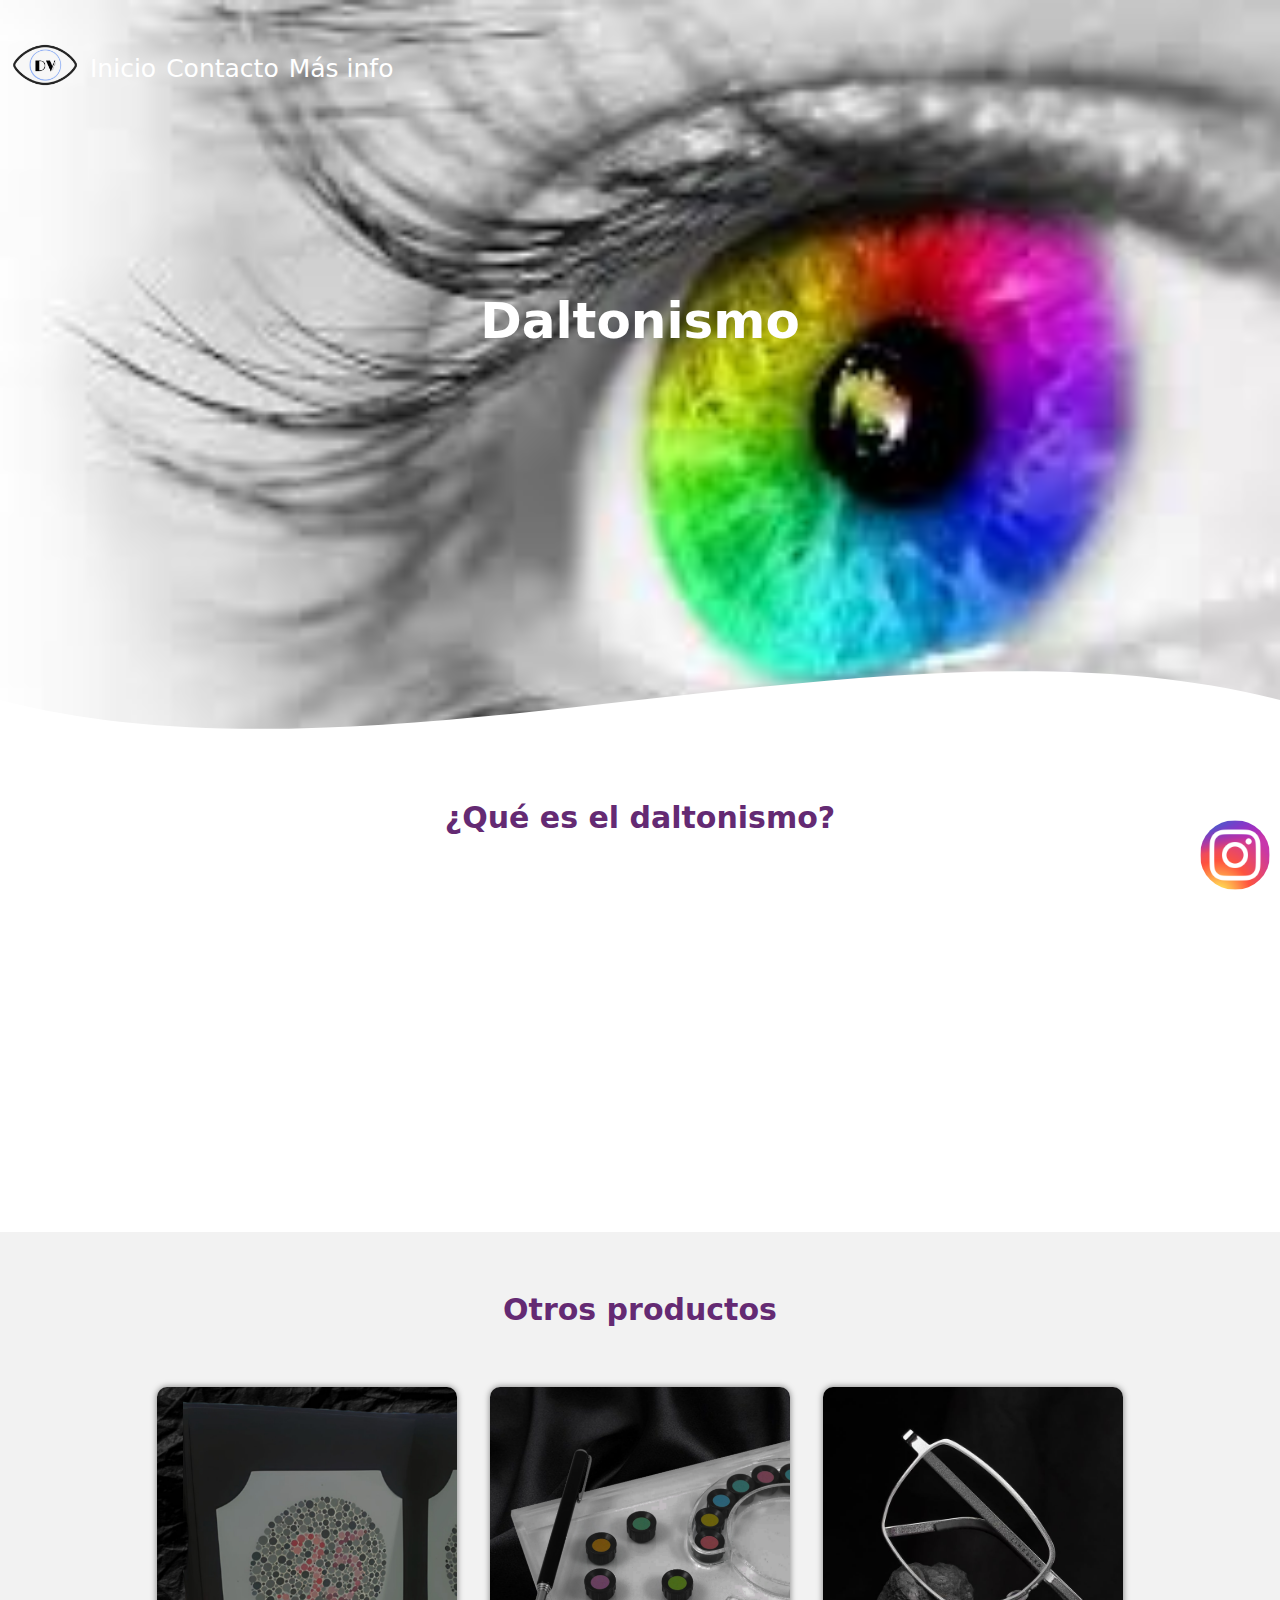
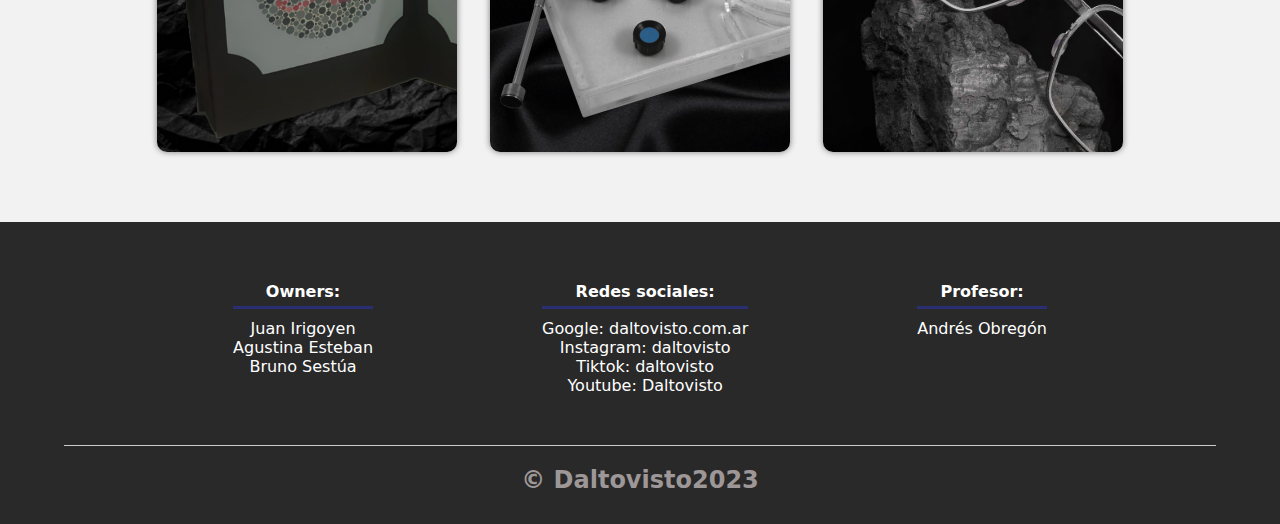
<file: index.html>
<!DOCTYPE html>
<html>
	<head>

		<title>Dalto Visto</title>
		<meta charset="utf-8">
		<meta name="description" content="Daltovisto es un proyecto que busca concientizar y detectar el daltonismo">
		<meta name="viewport" content="width=device-width, initial-scale=1">
		<link rel="stylesheet" type="text/css" href="css/estilo-prueba.css">
		<link rel="shortcut icon" type="image/x-icon" href="img/logo.png">
		<meta property="og:title" content="Daltovisto-sitio web sobre daltonismo">
		<meta property="og:image" content="http://daltovisto.com.ar">
		<meta property="og:author" content="Agustina Esteban, Bruno Sestúa y Juan Irigoyen">
		<meta name="keyboard" content="daltonismo, vista, vision, daltovisto, dislexia, ishihara, John Dalton, ojo, ocular, emfermedad, test de daltonismo">
	<!-- Google tag (gtag.js) -->
		<script async src="https://www.googletagmanager.com/gtag/js?id=G-7GC3DGMSS0"></script>
		<script>
		window.dataLayer = window.dataLayer || [];
		function gtag(){dataLayer.push(arguments);}
		gtag('js', new Date());

		gtag('config', 'G-7GC3DGMSS0');
		</script>

	</head>
	<body>
		<!--COMIENZA EL HEADER-->
		<header class="header-index">
			<!--BARRA DE NAVEGACION-->
			<nav>
				<a href="index.html"><img src="img/logo.png" width="70px"></a>
				<a href="index.html" class="linkheader">Inicio</a>
				<a href="contacto.html" class="linkheader">Contacto</a>
				<a href="info.html" class="linkheader">Más info</a>

			</nav>
			<!--IMAGEN DE FONDO-->
			<h1 class="textos-header">Daltonismo</h1>
		</section>
		<!--WAVE-->
				<div class="wave" style="height: 150px; overflow: hidden;" ><svg viewBox="0 0 500 150" preserveAspectRatio="none" style="height: 100%; width: 100%;"><path d="M0.00,49.98 C149.99,150.00 349.20,-49.98 500.00,49.98 L500.00,150.00 L0.00,150.00 Z" style="stroke: none; fill: #ffffff;"></path></svg></div>
		<section class="section_img">
		</header>
		<!--CIERRA EL HEADER-->
		<!--INICIA MAIN-->
		<main>
			<h2 class="titulo">¿Qué es el daltonismo?</h2>
			<section class="contenedor-sobre-nosotros">	
				<!--ILUSTRACION-->
				<div>
				<img class="img-about-us" src="img/ilustracion2.png" class="imagen">
				</div>
				<div class="contenido-texto">
					<h3>El daltonismo es una alteración de origen genético que afecta a la capacidad de distinguir los colores. La palabra daltonismo proviene del químico y matemático John Dalton, que la estudió.</h3>
				<!--TEST DE ISHIHARA-->
				<a href="test.html" class="textoboton"><button class="boxtest">Test de Ishihara</button></a>
				</div>
			</div>
		</section>
		<section class="portafolio">
			<div class="contenedor">
				<h2 class="titulo">Otros productos</h2>
				<!--ITEMS DE LA PÁGINA-->
				<div class="galeria-port">
					<div class="imagen-port">
						<img class="img-principal" src="img/ishihara.jpg" alt="">
						<div class="hover-galeria">
							<img src="img/icono1.jpg" alt="">
							<p><a href="ishihara.html">Test de ishihara</a></p>
						</div>
					</div>
					<div class="imagen-port">
						<img class="img-principal" src="img/farnsworthimg.jpg" alt="">
						<div class="hover-galeria">
							<img src="img/icono1.jpg" alt="">
							<p><a href="farnsworth.html">Test de farnsworth</a></p>
						</div>
					</div>
					<div class="imagen-port">
						<img class="img-principal" src="img/anteojos.jpg" alt="">
						<div class="hover-galeria">
							<img src="img/icono1.jpg" alt="">
							<p><a href="anteojos.html">Anteojos para daltónicos</a></p>
						</div>
					</div>
				</div>
			</div>
		</section>
		</main>
		<footer>
			<!--FOOTER-->
			<div class="contenedor-footer">
				<div class="content-foo">
					<h4>Owners:</h4>
					<p>Juan Irigoyen</p>
					<p>Agustina Esteban</p>
					<p>Bruno Sestúa</p>
				</div>
				<div class="content-foo">
					<h4>Redes sociales:</h4>
					<p>Google: daltovisto.com.ar</p>
					<p>Instagram: daltovisto</p>
					<p>Tiktok: daltovisto</p>
					<p>Youtube: Daltovisto</p>
				</div>
				<div class="content-foo">
					<h4>Profesor:</h4>
					<p>Andrés Obregón</p>
				</div>
			</div> 
			<h2 class="titulo-final">&copy; Daltovisto2023 </h2>
		</footer>
		<a href="https://www.instagram.com/daltovisto/" target="_blank"><img src="img/Instagram.jpg" class="logowhats"></a>
		<script type="text/javascript" src="js/fuction.js"></script>
	</body>
</html>
</file>
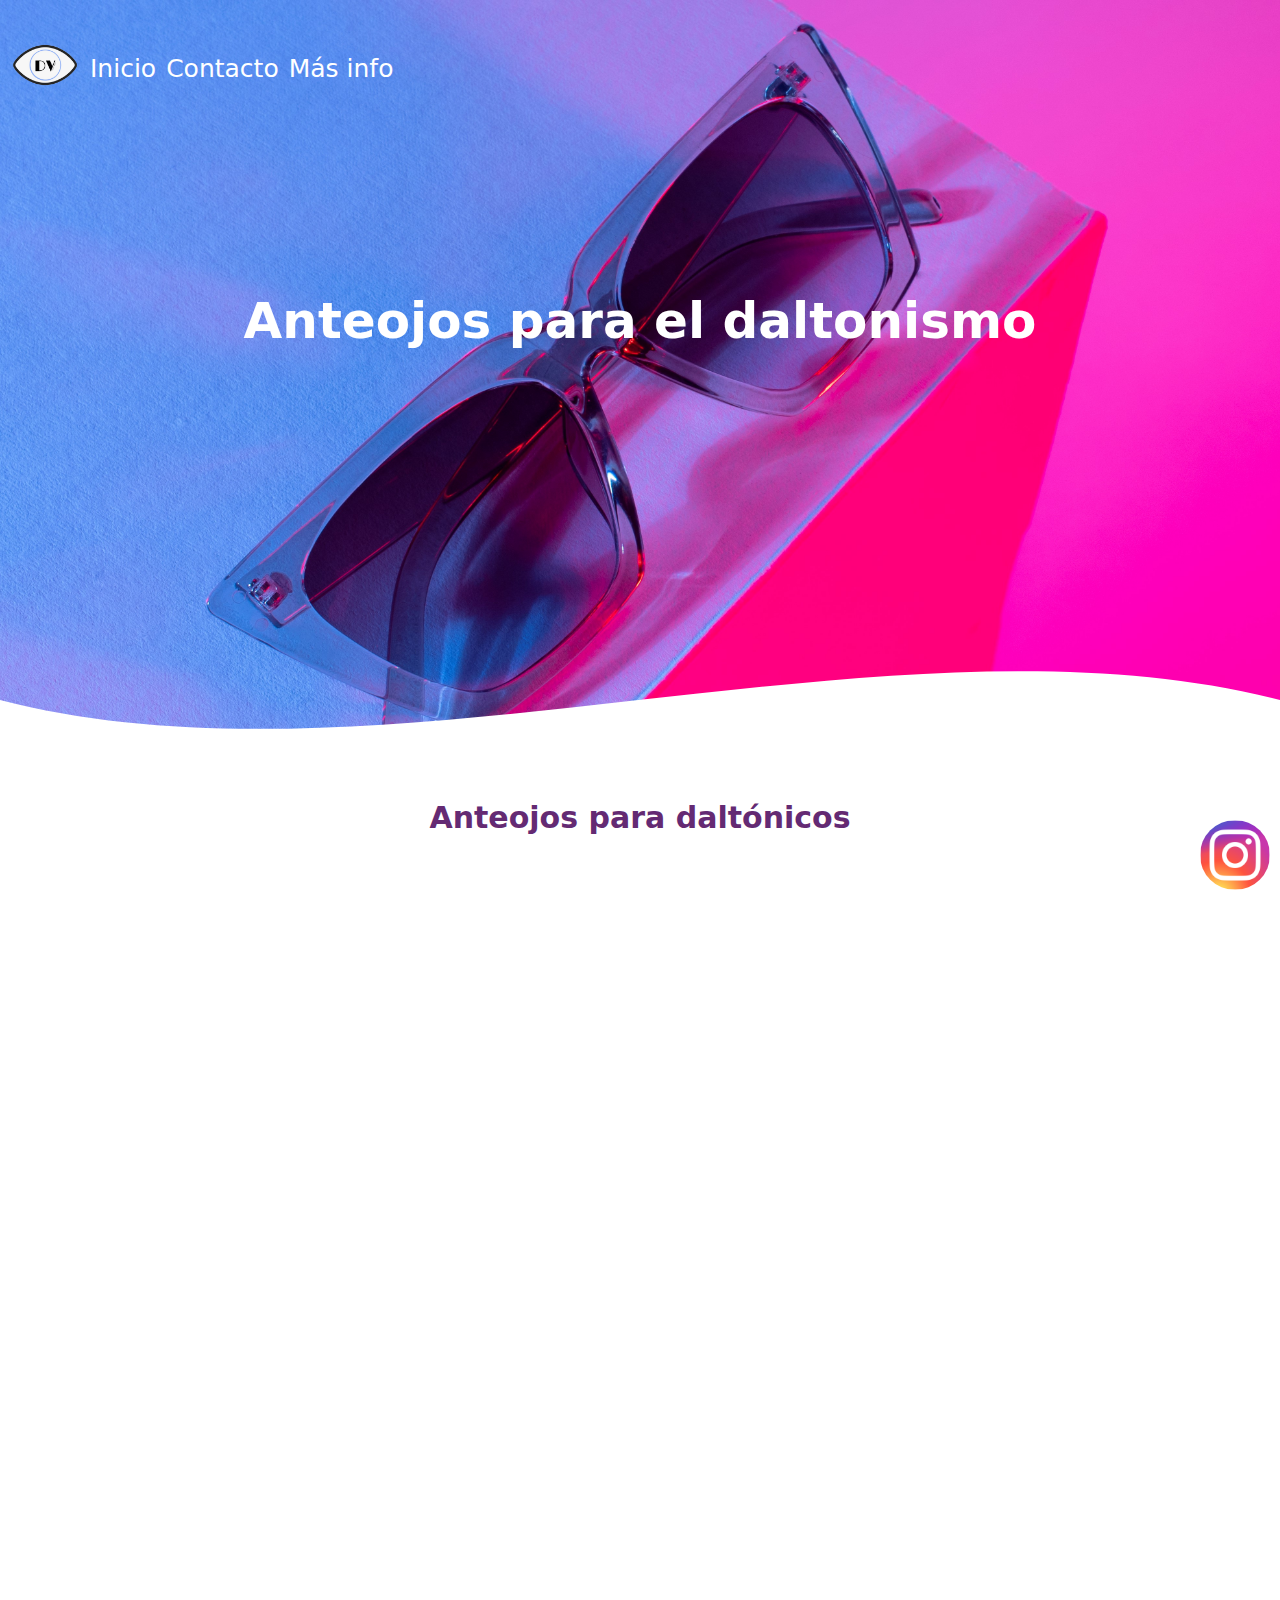
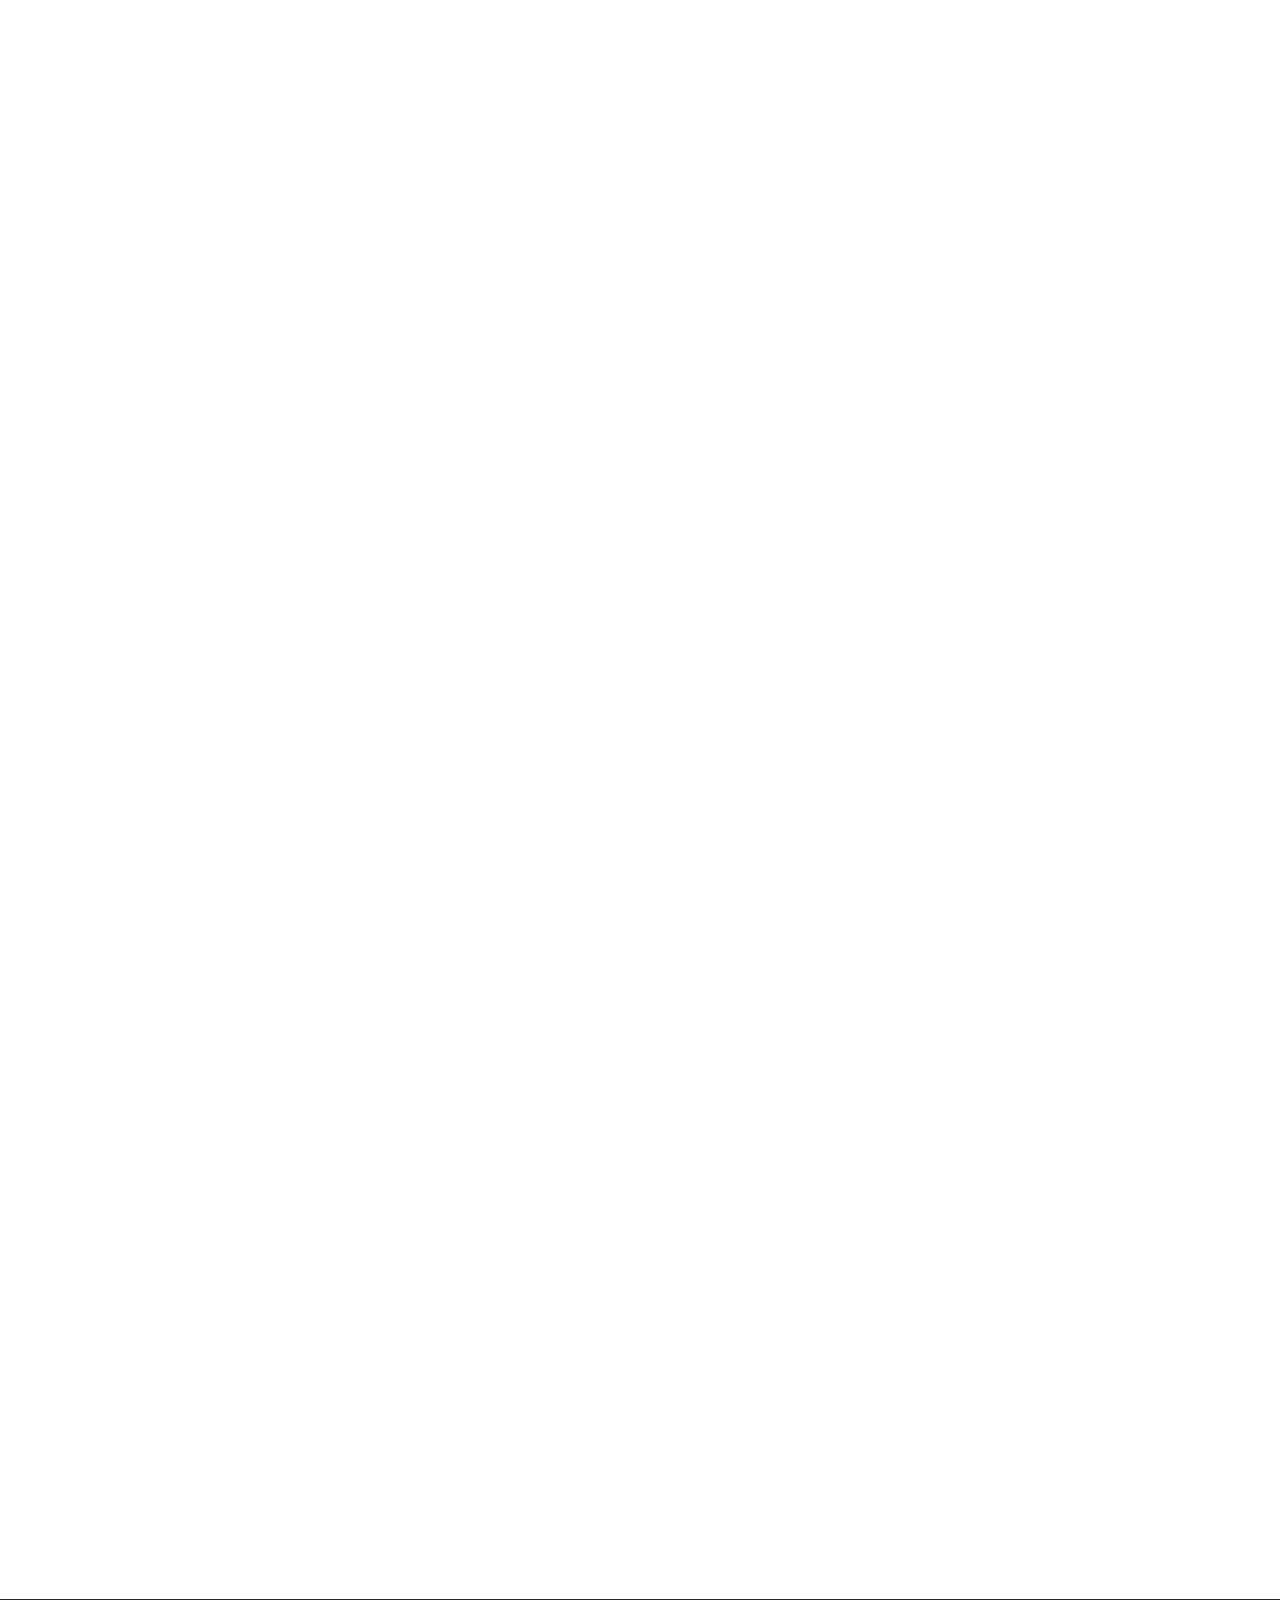
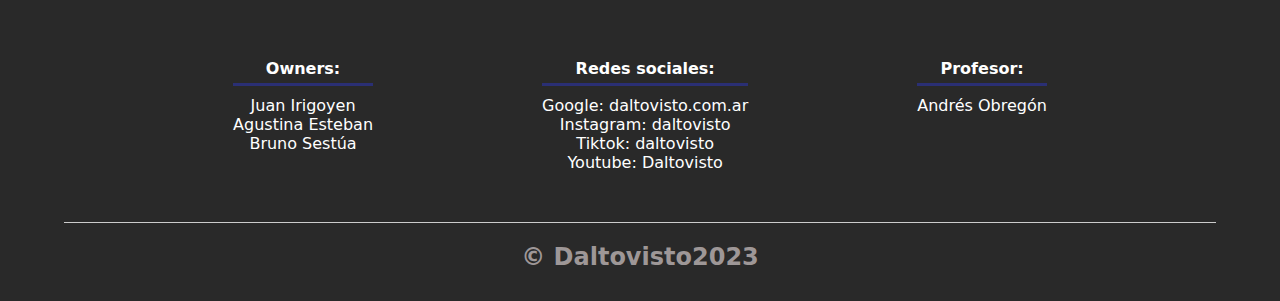
<file: anteojos.html>
<!DOCTYPE html>
<html>
	<head>
		<title>Anteojos de daltonismo</title>
		<meta charset="utf-8">
		<meta name="description" content="Daltovisto es un proyecto que busca concientizar y detectar el daltonismo">
		<meta name="keyboard" content="daltonismo, vista, vision, daltovisto, dislexia, ishihara, John Dalton, ojo, ocular, emfermedad, test de daltonismo">
		<meta name="viewport" content="width=device-width, initial-scale=1">
		<link rel="stylesheet" type="text/css" href="css/estilo-prueba.css">
		<link rel="shortcut icon" type="image/x-icon" href="img/logo.png">
		<meta property="og:title" content="Daltovisto-sitio web sobre daltonismo">
		<meta property="og:image" content="http://daltovisto.com.ar">
		<meta property="og:author" content="Agustina Esteban, Bruno Sestúa y Juan Irigoyen">
		<!-- Google tag (gtag.js) -->
		<script async src="https://www.googletagmanager.com/gtag/js?id=G-7GC3DGMSS0"></script>
		<script>
		window.dataLayer = window.dataLayer || [];
		function gtag(){dataLayer.push(arguments);}
		gtag('js', new Date());

		gtag('config', 'G-7GC3DGMSS0');
		</script>
	</head>
	<body>
	<!--COMIENZA EL HEADER-->
	<header class="header-anteojos">
		<div class="boxlogo">
			
		</div>
		<!--BARRA DE NAVEGACION-->
		<nav>
			<a href="index.html"><img src="img/logo.png" width="70px"></a>
			<a href="index.html" class="linkheader">Inicio</a>
			<a href="contacto.html" class="linkheader">Contacto</a>
			<a href="info.html" class="linkheader">Más info</a>

		</nav>
		<!--IMAGEN DE FONDO-->
		<h1 class="textos-header-ishihara">Anteojos para el daltonismo</h1>
	</section>
	<!--WAVE-->
			<div class="wave" style="height: 150px; overflow: hidden;" ><svg viewBox="0 0 500 150" preserveAspectRatio="none" style="height: 100%; width: 100%;"><path d="M0.00,49.98 C149.99,150.00 349.20,-49.98 500.00,49.98 L500.00,150.00 L0.00,150.00 Z" style="stroke: none; fill: #ffffff;"></path></svg></div>
	<section class="section_img">
	</header>
	<!--CIERRA EL HEADER-->
	<!--INICIA MAIN-->
			<!--ILUSTRACION-->
		<section class="productos">
				<h2 class="titulo">Anteojos para daltónicos</h2>
			<section class="contenedor-sobre-nosotros">	
				<div>
				<img class="img-about-us" src="img/pruebaanteojos.png" width="450px" class="imagen">
				</div>
				<div class="contenido-texto-pro">
					<h3 class="h3titulo">El daltonismo heredado</h3>
					<br>
					<h3>No tiene cura hasta el momento. Sin embargo, para algunos con formas leves de daltonismo que confunden el rojo con el verde, las gafas para daltonismo especialmente formuladas podrían mejorar el contraste entre algunos colores. Los resultados varían según el tipo y grado de daltonismo de la persona.</h3>
				</div>
				<div class="contenido-texto-pro">
					<h3 class="h3titulo">¿Se puede corregir el daltonismo con gafas?</h3>
					<br>
					<h3>-El Dr. Ivan Schwab, profesor de oftalmología de la Universidad de California, en Davis, explica que las gafas cambian lo que ven las personas que los usan, mejorando así la diferenciación entre el rojo y el verde. No obstante, la experiencia puede variar ampliamente de una persona a otra y las gafas correctoras de daltonismo no ofrecen un verdadero equivalente de la visión de color natural.

						-El daltonismo genético es producido por una ausencia o un problema de la función de uno o más de los tres tipos de conos fotorreceptores sensibles al color en la retina. Quienes tienen dificultad para diferenciar la luz verde (deuteranomalía) o la luz roja (protanomalía) experimentan una superposición entre algunas longitudes de onda de luz que el cerebro interpreta como rojo o verde.
						
						-Según explica el Dr. Schwab, profesor de oftalmología de la Universidad de California, en Davis, "Las gafas para daltonismo están fabricadas con ciertos minerales que absorben y filtran algunas de las longitudes de onda entre el verde y el rojo que podrían confundir al cerebro".
						
						-Según el Dr. Schwab, parte de la luz que pasa a través de las gafas queda bloqueada de manera que las longitudes de onda de la luz roja y verde ya no se superponen en la misma medida. Co menos superposición de color, el cerebro tiene una señal más clara que ayuda a diferenciar entre estos colores. Uno de los tipos más populares de estas gafas es fabricado por EnChroma.
						
						-Las gafas para corrección de color no cambian la percepción de color para aquellos cuya deficiencia se debe a una ausencia total de fotorreceptores rojos o verdes. Y el efecto positivo de las gafas sólo se obtiene mientras se estén usando. Las gafas no modifican de forma alguna los fotorreceptores de una persona, sus nervios ópticos ni su contexto visual para fijar el color.
						
						-"La percepción de color requiere una serie completa de funciones óptimas, y las gafas no reemplazan ni reparan los mecanismos faltantes o dañados", sostiene el Dr. Schwab.</h3>
					</div>
				<div>
					<img class="img-about-us" src="img/lenteanteojo.png" width= "550px" class="imagen">
				</div>
				<div>
					<img class="img-about-us" src="img/lentes2.png" width="450px" class="imagen">
					</div>
					<div class="contenido-texto-pro">
						<h3 class="h3titulo">Tres cosas que debe saber antes de comprar gafas para daltonismo:</h3>
						<br>
						<h3>-Las gafas para daltonismo pueden empeorar la visión nocturna. Debido a que estas gafas reducen la cantidad de luz que entra al ojo, puede no ser buena idea utilizarlas en la noche. Al reducir la cantidad de luz que entra al ojo, quienes tienen otras afecciones como cataratas o degeneración macular pueden tener problemas. El fabricante, EnChroma, advierte que no conviene utilizar estas gafas para conducir. La compañía ofrece una colección de gafas para utilizar en interiores que bloquea una menor cantidad de luz para lugares donde las condiciones de iluminación son más bajas.</h3>
						<br>
						<h3>-Estas gafas son costosas y es posible que no le brinden la experiencia que espera. Estas gafas pueden ser un lujo para muchas personas porque pueden costar muy caro. Es importante que se tengan expectativas reales acerca de lo que pueden o no pueden ofrecer estas gafas antes de comprarlas. Por lo general, las gafas correctoras de daltonismo no tienen cobertura de seguro porque el daltonismo no es algo que no afecte la salud de la persona, por lo que su tratamiento no es una necesidad médica.</h3> 
						<br>
						<h3>-Las gafas que realzan el contraste no son lo mismo que las gafas para daltonismo: Hay otros dispositivos diseñados para mejorar el contraste de color, como las gafas para cacería y los filtros que incrementan el contraste para fotografía, que pueden ayudar a algunas personas. Sin embargo, los productos diferentes a los dispositivos correctores de daltonismo como las gafas de EnChroma no fueron específicamente diseñados para los daltónicos.</h3>
					</div>
			</section>
		</section>	
		<!--FOOTER-->
		<footer>
		
			<div class="contenedor-footer">
				<div class="content-foo">
					<h4>Owners:</h4>
					<p>Juan Irigoyen</p>
					<p>Agustina Esteban</p>
					<p>Bruno Sestúa</p>
				</div>
				<div class="content-foo">
					<h4>Redes sociales:</h4>
					<p>Google: daltovisto.com.ar</p>
					<p>Instagram: daltovisto</p>
					<p>Tiktok: daltovisto</p>
					<p>Youtube: Daltovisto</p>
				</div>
				<div class="content-foo">
					<h4>Profesor:</h4>
					<p>Andrés Obregón</p>
				</div>
			</div> 
			<h2 class="titulo-final">&copy; Daltovisto2023 </h2>
		</footer>
		<a href="https://www.instagram.com/daltovisto/" target="_blank"><img src="img/Instagram.jpg" class="logowhats"></a>
	</body>
</html>
</file>
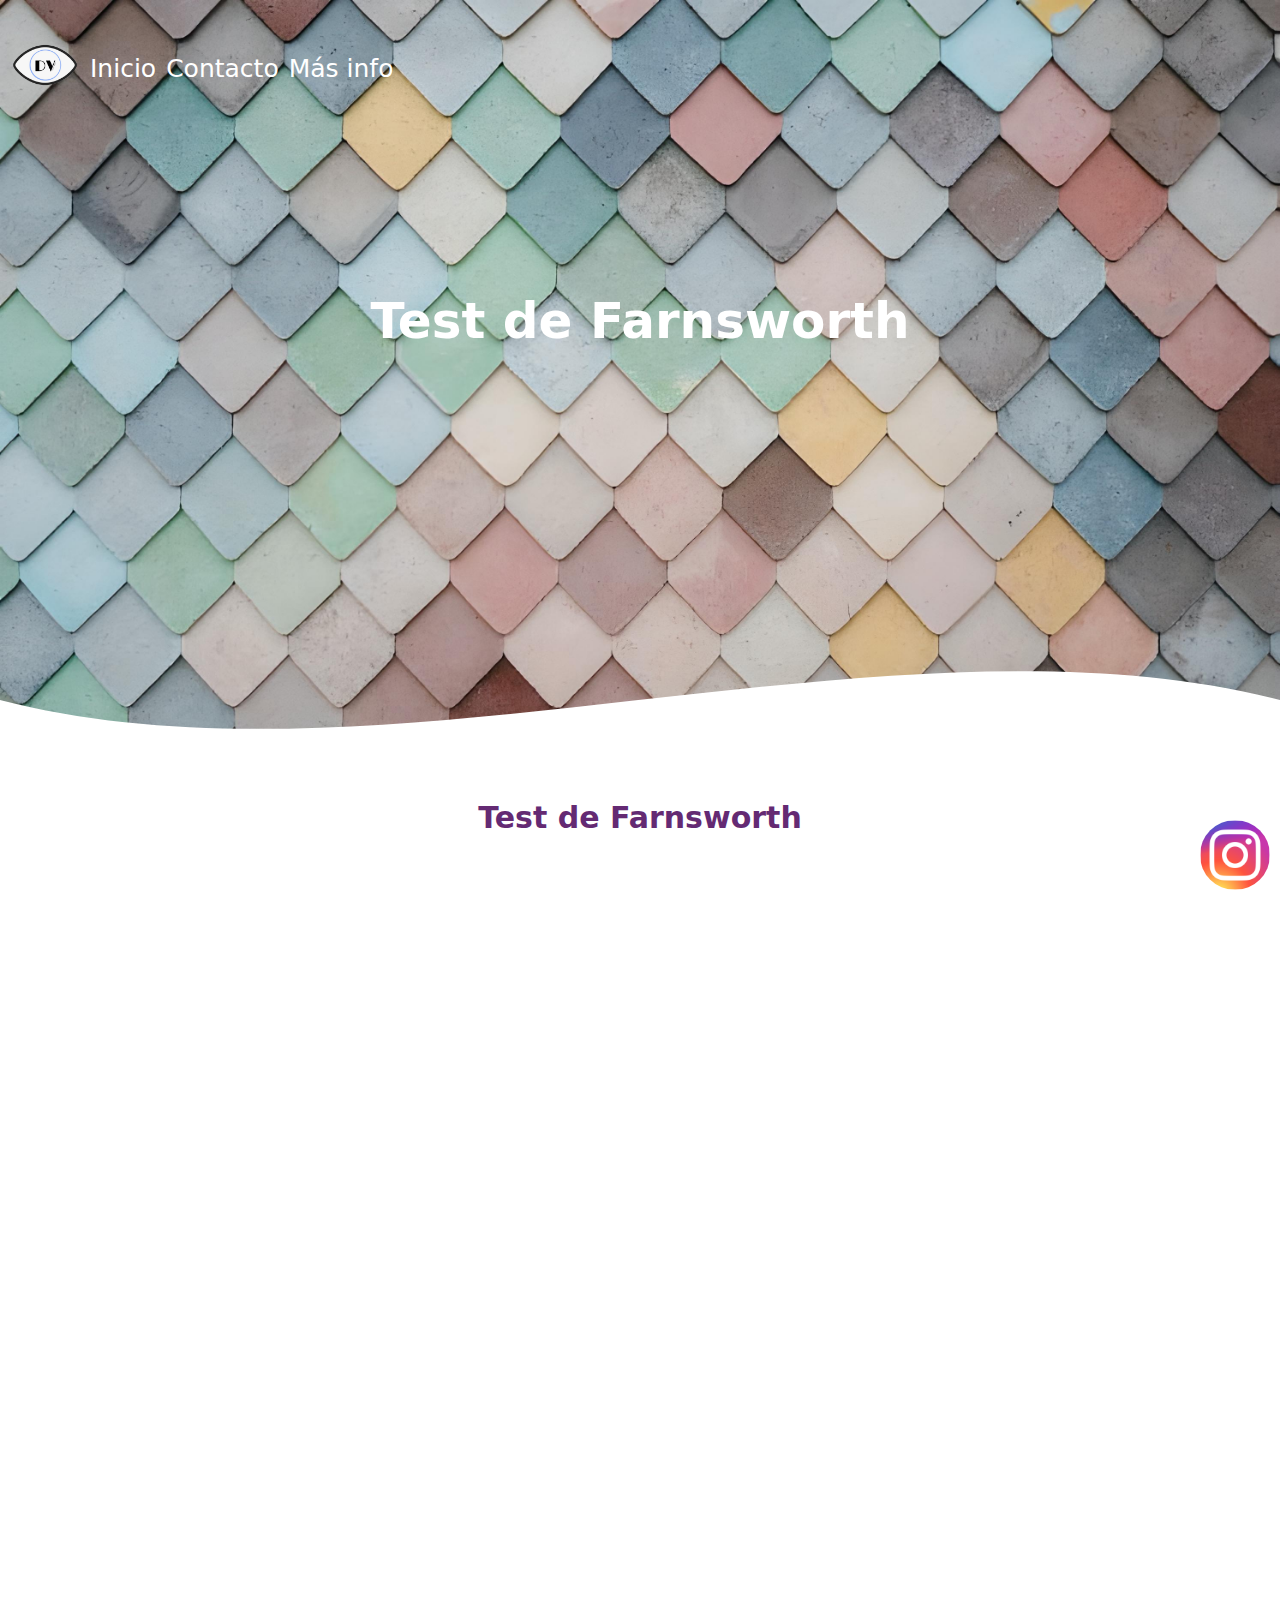
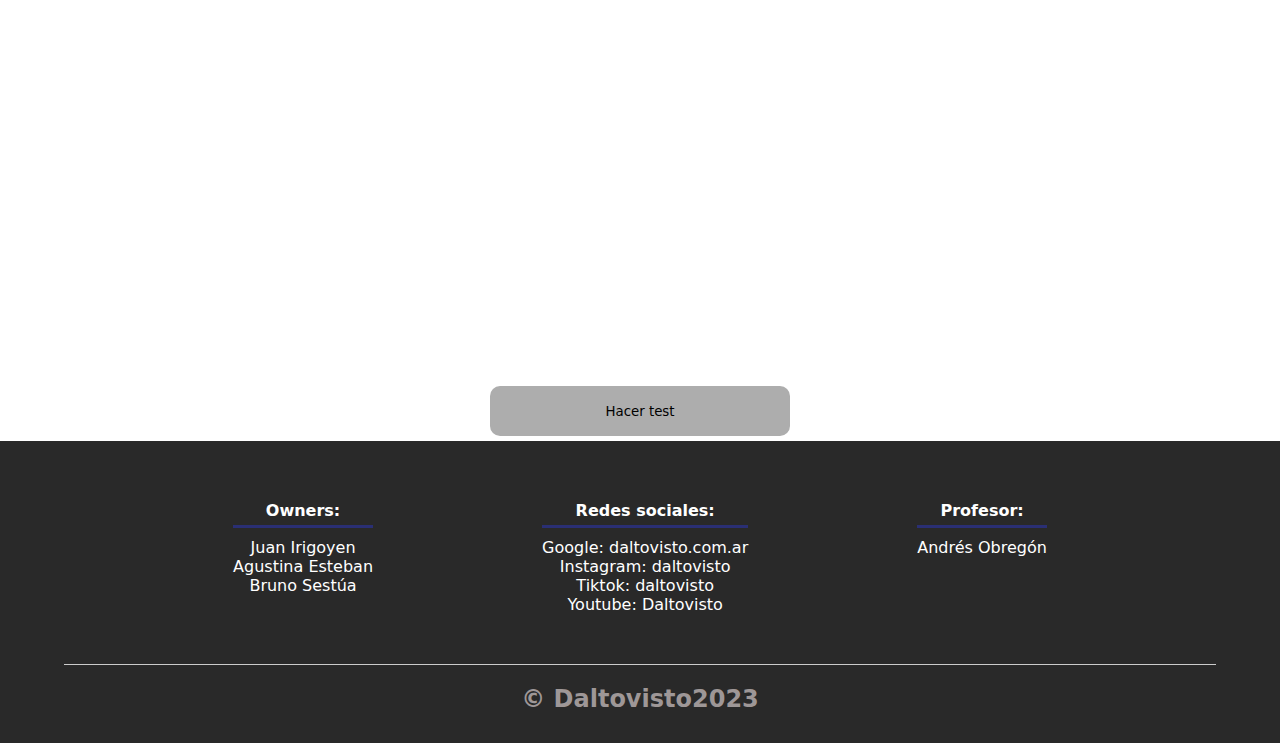
<file: farnsworth.html>
<!DOCTYPE html>
<html>
	<head>
		<title>Test De farnsworth</title>
		<meta charset="utf-8">
		<meta name="description" content="Daltovisto es un proyecto que busca concientizar y detectar el daltonismo">
		<meta name="keyboard" content="daltonismo, vista, vision, daltovisto, dislexia, ishihara, John Dalton, ojo, ocular, emfermedad, test de daltonismo">
		<meta name="viewport" content="width=device-width, initial-scale=1">
		<link rel="stylesheet" type="text/css" href="css/estilo-prueba.css">
		<link rel="shortcut icon" type="image/x-icon" href="img/logo.png">
		<meta property="og:title" content="Daltovisto-sitio web sobre daltonismo">
		<meta property="og:image" content="http://daltovisto.com.ar">
		<meta property="og:author" content="Agustina Esteban, Bruno Sestúa y Juan Irigoyen">
		<!-- Google tag (gtag.js) -->
		<script async src="https://www.googletagmanager.com/gtag/js?id=G-7GC3DGMSS0"></script>
		<script>
		window.dataLayer = window.dataLayer || [];
		function gtag(){dataLayer.push(arguments);}
		gtag('js', new Date());

		gtag('config', 'G-7GC3DGMSS0');
		</script>
	</head>
	<body>
	<!--COMIENZA EL HEADER-->
	<header class="header-farnsworth">
		<div class="boxlogo">
			
		</div>
		<!--BARRA DE NAVEGACION-->
		<nav>
			<a href="index.html"><img src="img/logo.png" width="70px"></a>
			<a href="index.html" class="linkheader">Inicio</a>
			<a href="contacto.html" class="linkheader">Contacto</a>
			<a href="info.html" class="linkheader">Más info</a>

		</nav>
		<!--IMAGEN DE FONDO-->
		<h1 class="textos-header-farnsworth">Test de Farnsworth</h1>
	</section>
	<!--WAVE-->
			<div class="wave" style="height: 150px; overflow: hidden;" ><svg viewBox="0 0 500 150" preserveAspectRatio="none" style="height: 100%; width: 100%;"><path d="M0.00,49.98 C149.99,150.00 349.20,-49.98 500.00,49.98 L500.00,150.00 L0.00,150.00 Z" style="stroke: none; fill: #ffffff;"></path></svg></div>
	<section class="section_img">
	</header>
	<!--CIERRA EL HEADER-->
	<!--INICIA MAIN-->
			<!--ILUSTRACION-->
			<main>
				<section class="productos">
					<h2 class="titulo">Test de Farnsworth</h2>
				<section class="contenedor-sobre-nosotros">	
					<div>
						<img class="img-about-us" src="img/images.png" width="450px" class="imagen">
					</div>
					<div class="contenido-texto-pro">
						<h3 class="h3titulo">¿Qué es?</h3>
						<br>
						<h3>La prueba de farnsworth D15 es un examen que sirve para clasificar las alteraciones de la visión del color, permitiendo conocer exactamente el tipo de defecto al color.</h3>	</div>
					</div>
					<div class="contenido-texto-pro">
						<h3 class="h3titulo">¿En qué casos requiere?</h3>
						<br>
						<h3>
							Esta prueba está indicada a realizarse en los siguientes casos:<br>
							- Pacientes con inflamación o sospecha de inflamación del nervio óptico. </br>
							- Pacientes a quienes se les ha realizado la prueba general de color con test de Ishihara y los resultados han presentado alguna anormalidad. </br>
							- Pacientes con consumo de cloroquina y otras medicaciones que pueden causar toxicidad macular. </br>
							- Pacientes con inflamación o sospecha de inflamación del nervio óptico.
						</h3>
						</div>
						<div>
						<img class="img-about-us" src="img/fansworthej2.jpg" width="450px" class="imagen">
						</div>
					</div>
					<div>
						<img class="img-about-us" src="img/fansworthej.jpg" width="450px" class="imagen">
					</div>
					<div class="contenido-texto-pro">
						<h3 class="h3titulo">Realización del examen</h3>
						<br>
						<h3>Este examen es sencillo, el paciente se ubica en una mesa con superficie negra, deberá organizar quince botones de colores de acuerdo con un disco de referencia. La prueba se realiza dos veces en cada ojo de acuerdo a como organice los botones se determina la percepción al color.</h3>
					</div>
				</section>
			</section>
			<center><a href="newtest.html"><button>Hacer test</button></a></center>
		</main>
		<!--FOOTER-->
		<footer>
		
			<div class="contenedor-footer">
				<div class="content-foo">
					<h4>Owners:</h4>
					<p>Juan Irigoyen</p>
					<p>Agustina Esteban</p>
					<p>Bruno Sestúa</p>
				</div>
				<div class="content-foo">
					<h4>Redes sociales:</h4>
					<p>Google: daltovisto.com.ar</p>
					<p>Instagram: daltovisto</p>
					<p>Tiktok: daltovisto</p>
					<p>Youtube: Daltovisto</p>
				</div>
				<div class="content-foo">
					<h4>Profesor:</h4>
					<p>Andrés Obregón</p>
				</div>
			</div> 
			<h2 class="titulo-final">&copy; Daltovisto2023 </h2>
		</footer>
		<a href="https://www.instagram.com/daltovisto/" target="_blank"><img src="img/Instagram.jpg" class="logowhats"></a>
	</body>
</html
</file>
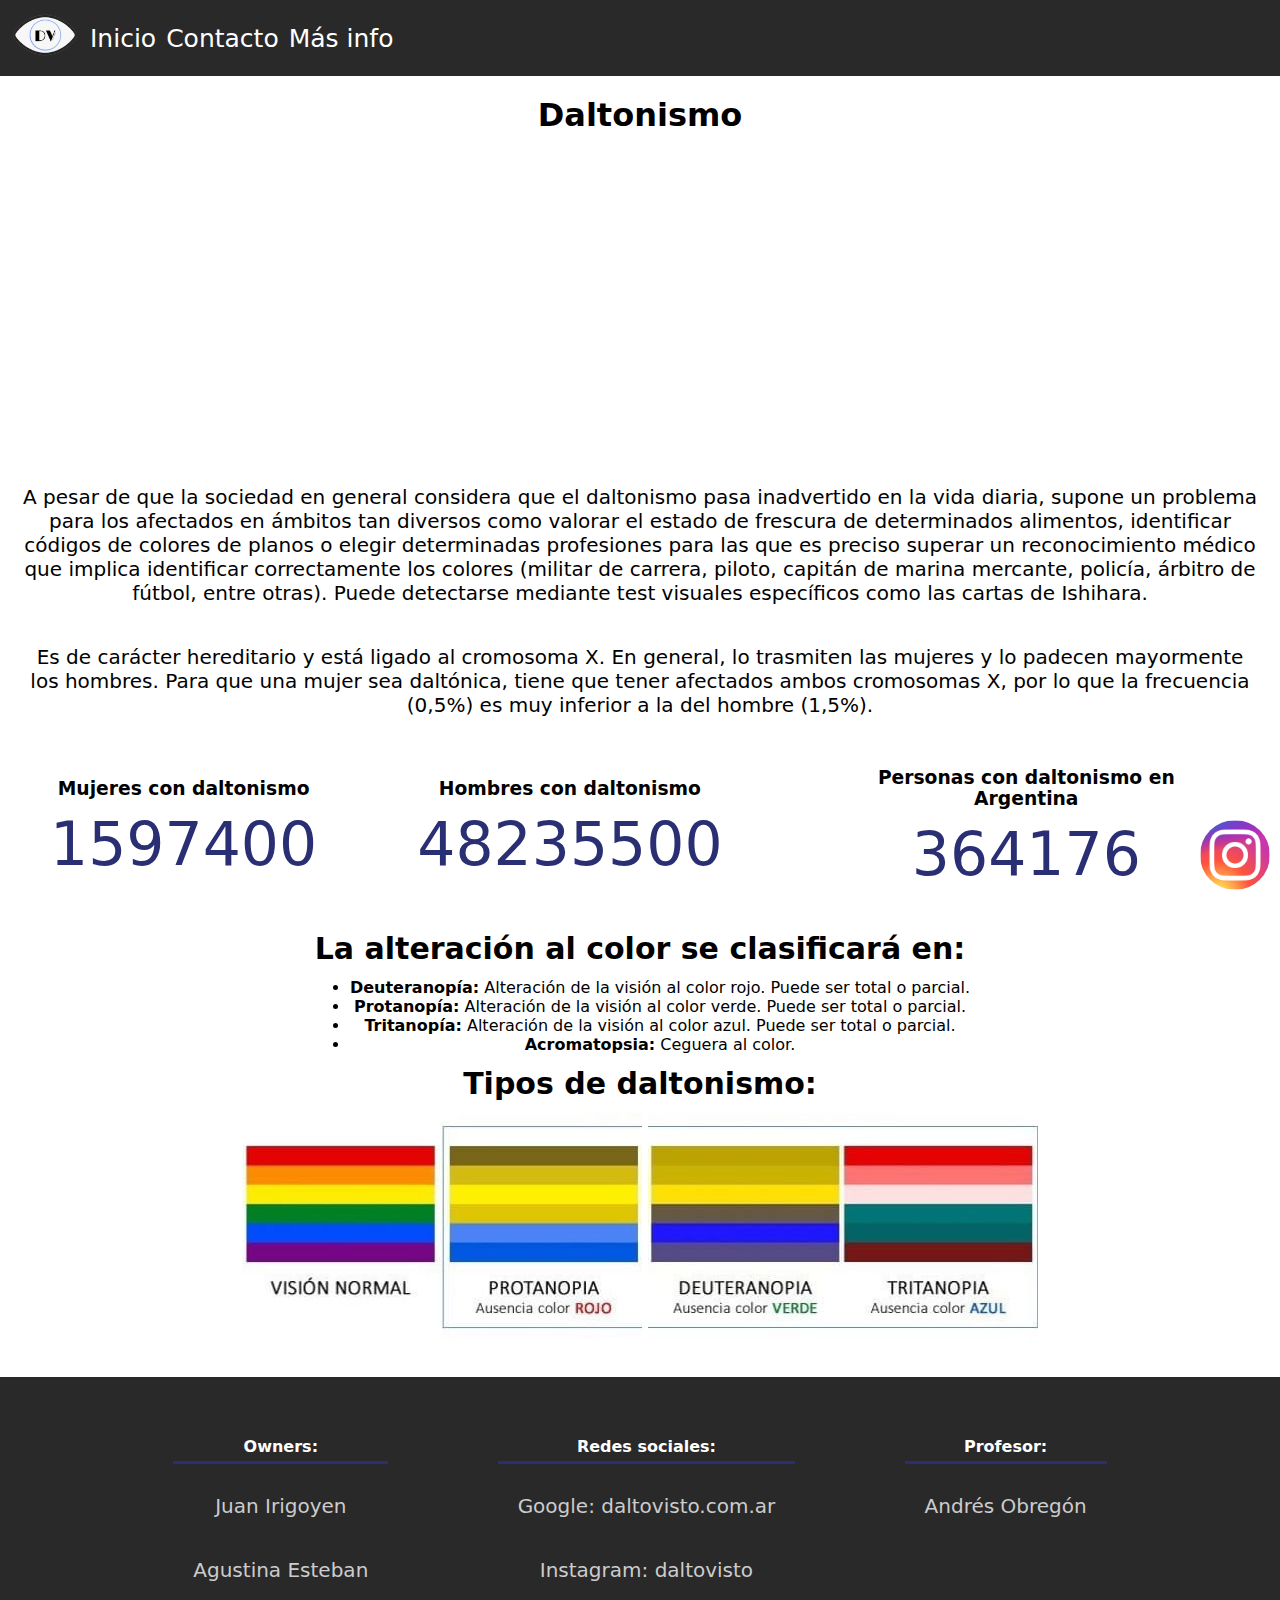
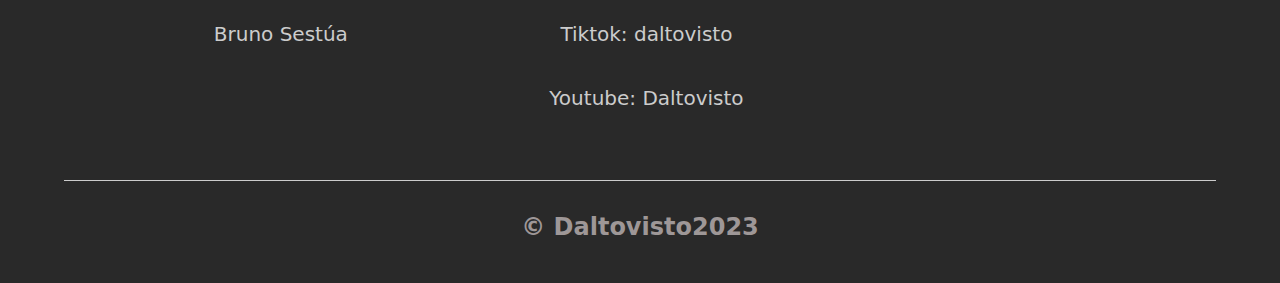
<file: info.html>
<!DOCTYPE html>
<html>
	<head>
		<title>Dalto Visto Información</title>
		<meta charset="utf-8">
		<meta name="viewport" content="width=device-width, initial-scale=1">
		<link rel="stylesheet" type="text/css" href="css/info.css">
		<link rel="shortcut icon" type="image/x-icon" href="img/logo.png">
		<meta property="og:image" content="http://daltovisto.com.ar">
		<meta property="og:author" content="Agustina Esteban, Bruno Sestúa y Juan Irigoyen">
		<meta name="keyboard" content="daltonismo, vista, vision, daltovisto, dislexia, ishihara, John Dalton, ojo, ocular, emfermedad, test de daltonismo">
		<!-- Google tag (gtag.js) -->
		<script async src="https://www.googletagmanager.com/gtag/js?id=G-7GC3DGMSS0"></script>
		<script>
		window.dataLayer = window.dataLayer || [];
		function gtag(){dataLayer.push(arguments);}
		gtag('js', new Date());

		gtag('config', 'G-7GC3DGMSS0');
		</script>
		<body>
		<!--COMIENZA EL HEADER-->
		<header class="header-test">
			<!--BARRA DE NAVEGACION-->
			<nav class="navtest">
				<a href="index.html"><img src="img/logo.png" width="70px"></a>
				<a href="index.html" class="linkheader">Inicio</a>
				<a href="contacto.html" class="linkheader">Contacto</a>
				<a href="info.html" class="linkheader">Más info</a>
	
			</nav>
			</header>
		<div class="boxtituloinicio">	
			<h1>Daltonismo</h1>
		</div>
		<section class="contenedor-sobre-nosotros">	
			<!--ILUSTRACION-->
			<div>
			<img id="ilu_info" src="img/ilu_info.png" class="imagen">
			</div>
			<div class="contenido-texto">
				<h3>El grado de afectación es muy variable y oscila entre la falta de capacidad para discernir cualquier color (acromatopsia) y un ligero grado de dificultad para discriminar matices de rojo, verde y ocasionalmente azul, que son capaces las personas con visión normal del color o tricrómatas.</h3>
			</div>
		</div>
	</section>
		<MAIN class="maininfo">
			<p>
				A pesar de que la sociedad en general considera que el daltonismo pasa inadvertido en la vida diaria, supone un problema para los afectados en ámbitos tan diversos como valorar el estado de frescura de determinados alimentos, identificar códigos de colores de planos o elegir determinadas profesiones para las que es preciso superar un reconocimiento médico que implica identificar correctamente los colores (militar de carrera, piloto, capitán de marina mercante, policía, árbitro de fútbol, entre otras). Puede detectarse mediante test visuales específicos como las cartas de Ishihara.
			</p>
			
			<p>
				Es de carácter hereditario y está ligado al cromosoma X. En general, lo trasmiten las mujeres y lo padecen mayormente los hombres. Para que una mujer sea daltónica, tiene que tener afectados ambos cromosomas X, por lo que la frecuencia (0,5%) es muy inferior a la del hombre (1,5%).
			</p>
			<section id="sec_counter">
				<div class="counter-container">
					<h3>Mujeres con daltonismo</h3>
					<i class="fab fa-twitter fa-3x"></i>
					<div class="counter" data-target="1960000"></div>
					
				</div>
			
				<div class="counter-container">
					<h3>Hombres con daltonismo</h3>
					<i class="fab fa-youtube fa-3x"></i>
					<div class="counter" data-target="59550000"></div>
					
				</div>
			
				<div class="counter-container">
					<h3>Personas con daltonismo en Argentina</h3>
					<i class="fab fa-facebook fa-3x"></i>
					<div class="counter" data-target="449532"></div>
					
				</div>
			</section>
			<h2>La alteración al color se clasificará en:</h2>
			<ul>
				<li>
					<b>Deuteranopía:</b> Alteración de la visión al color rojo. Puede ser total o parcial.
				</li>
				<li>
					<b>Protanopía:</b> Alteración de la visión al color verde. Puede ser total o parcial.
				</li>
				<li>
					<b>Tritanopía:</b> Alteración de la visión al color azul. Puede ser total o parcial.
				</li>
				<li>
					<b>Acromatopsia:</b> Ceguera al color.
				</li>
			</ul>
			<h2  class="h2res">Tipos de daltonismo:</h2>
			<div class="tipos">
				<img class="imgtipos" src="img/1ptipos.jpg">
				<img class="imgtipos" src="img/2ptipos.jpg">
			</div>
		</MAIN>
		<footer>
			<!--FOOTER-->
			<div class="contenedor-footer">
				<div class="content-foo">
					<h4>Owners:</h4>
					<p>Juan Irigoyen</p>
					<p>Agustina Esteban</p>
					<p>Bruno Sestúa</p>
				</div>
				<div class="content-foo">
					<h4>Redes sociales:</h4>
					<p>Google: daltovisto.com.ar</p>
					<p>Instagram: daltovisto</p>
					<p>Tiktok: daltovisto</p>
					<p>Youtube: Daltovisto</p>
				</div>
				<div class="content-foo">
					<h4>Profesor:</h4>
					<p>Andrés Obregón</p>
				</div>
			</div> 
			<h2 class="titulo-final">&copy; Daltovisto2023 </h2>
		</footer>
		<a href="https://www.instagram.com/daltovisto/" target="_blank"><img src="img/Instagram.jpg" class="logowhats"></a>
		<script src="js/info.js"></script>
	</body>
</html>
</file>
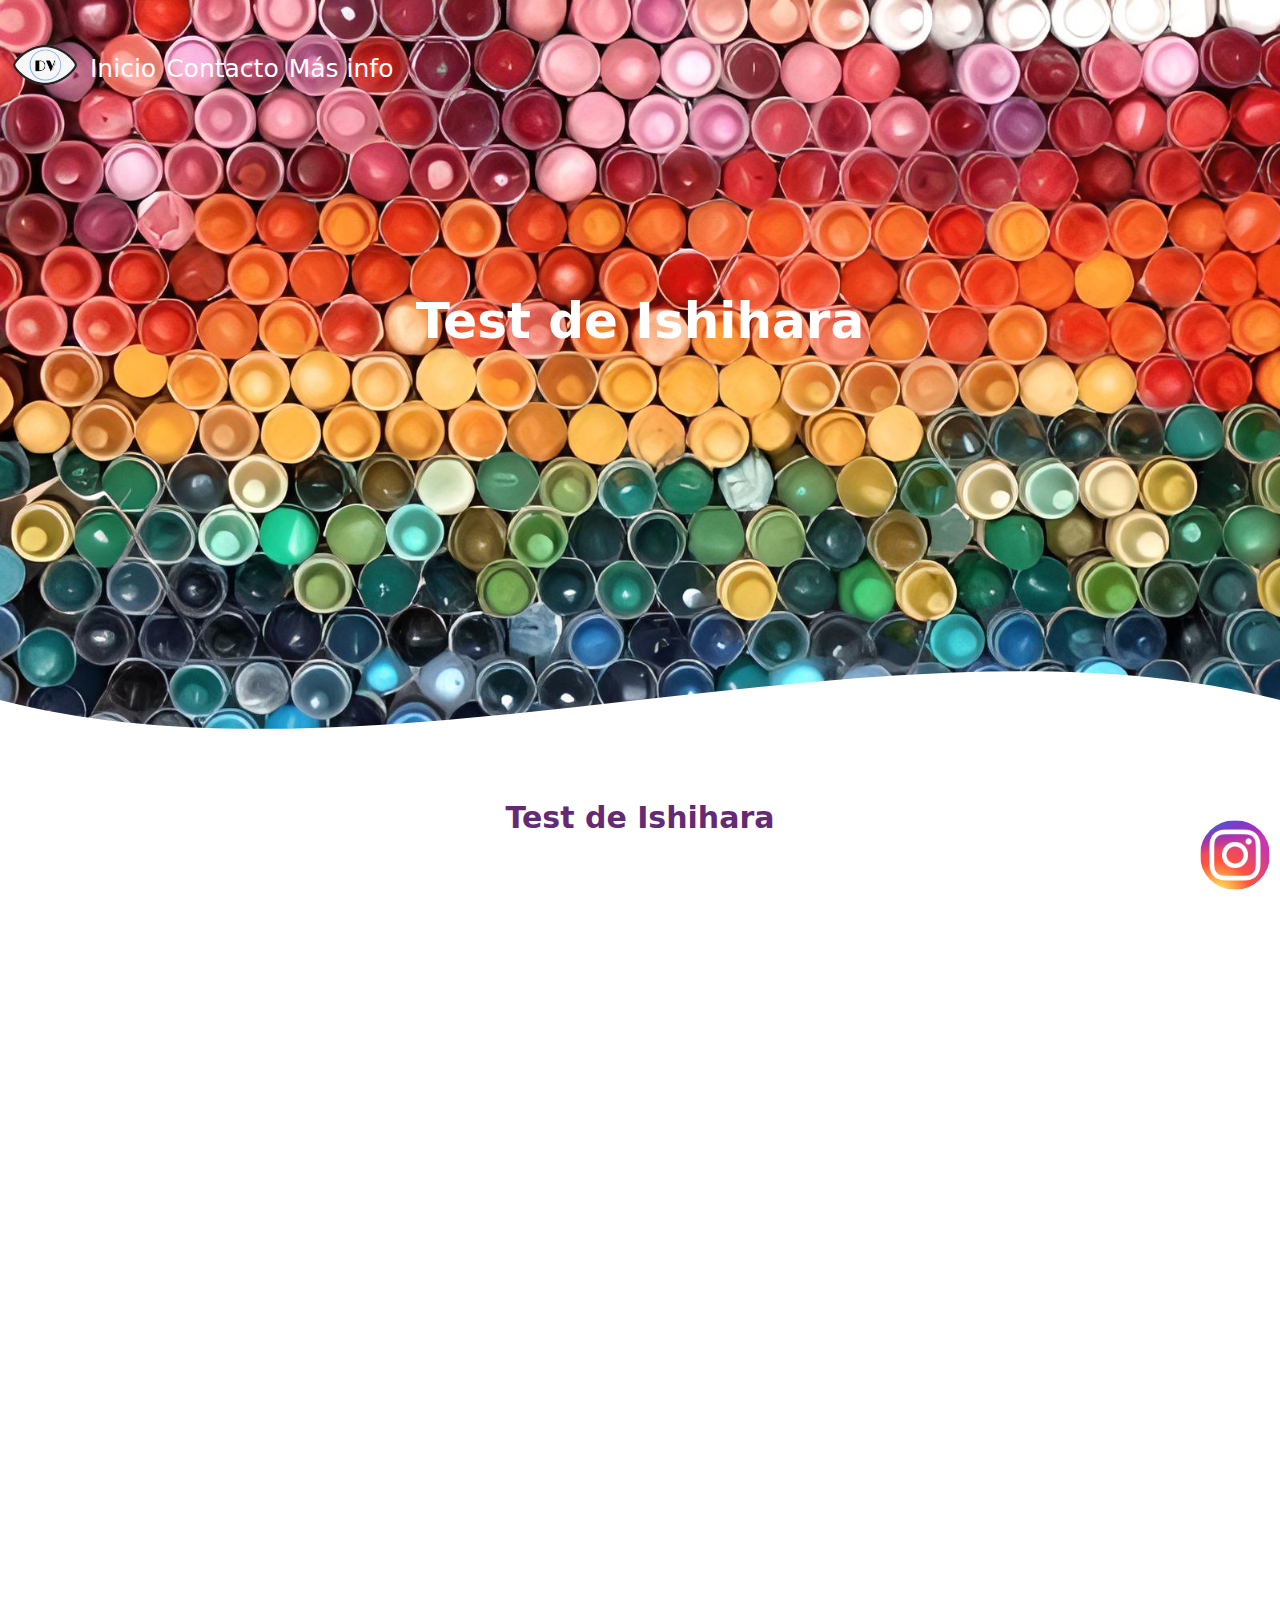
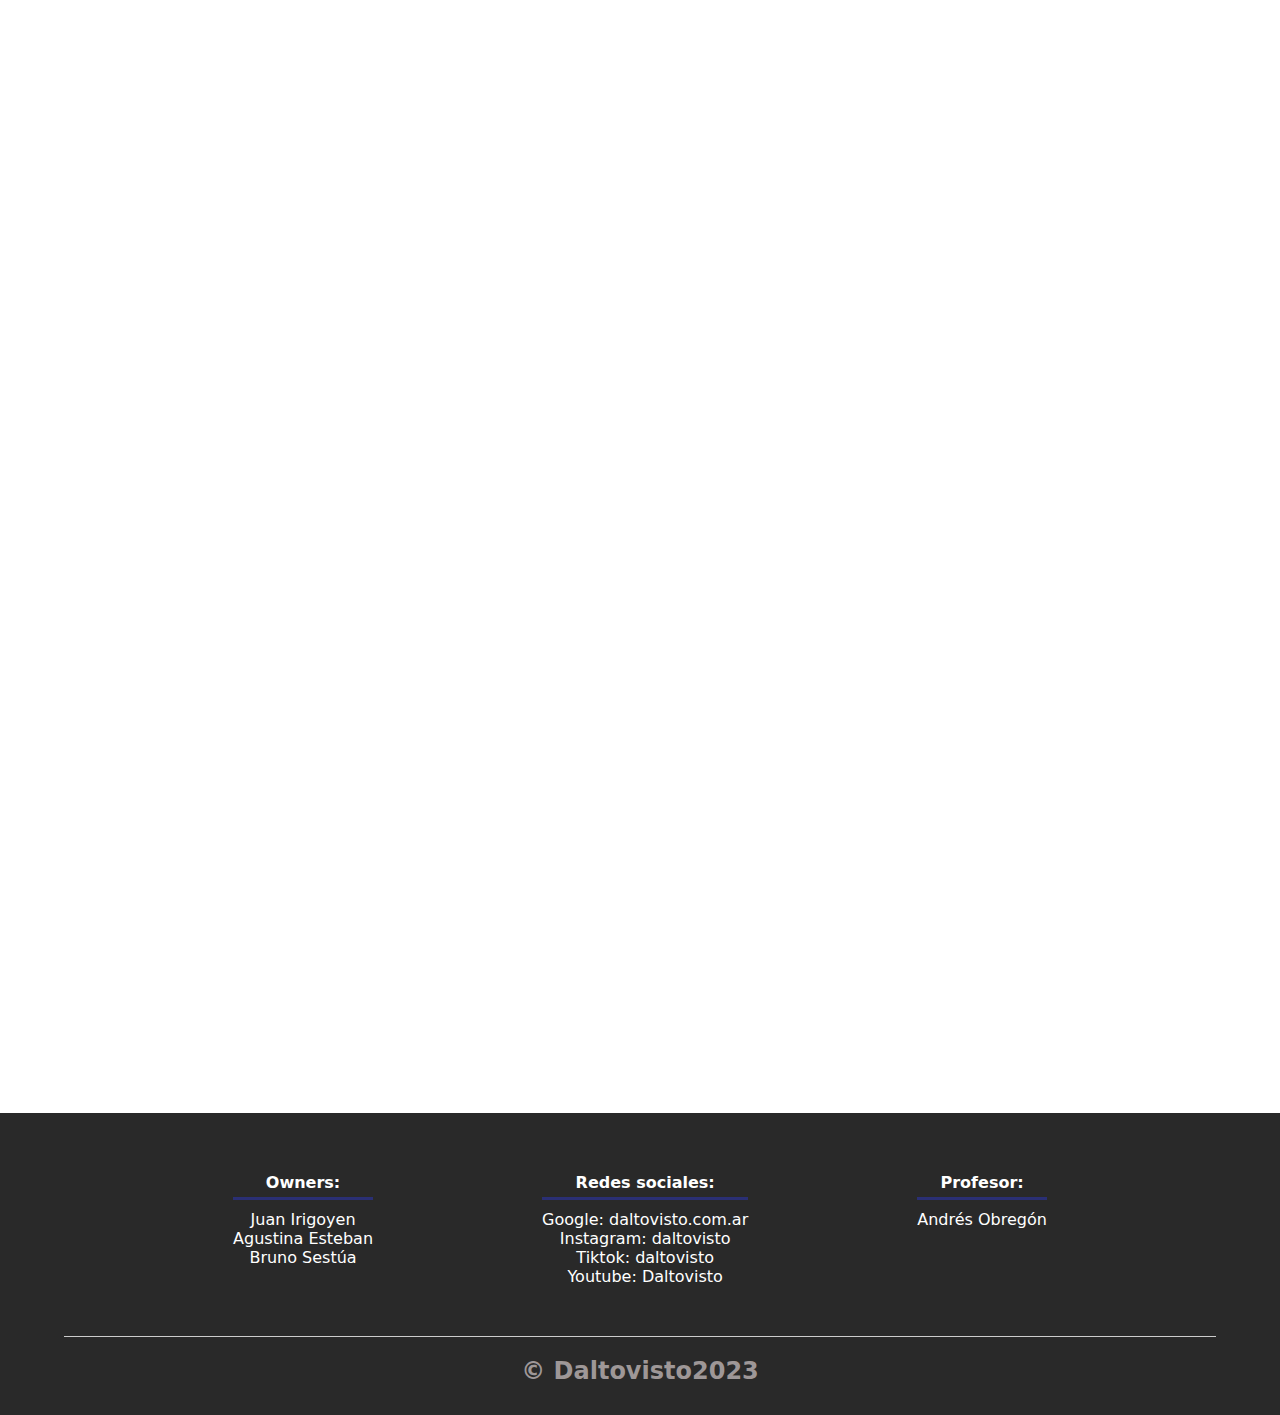
<file: ishihara.html>
<!DOCTYPE html>
<html>
	<head>
		<title>Test De Ishihara</title>
		<meta charset="utf-8">
		<meta name="description" content="Daltovisto es un proyecto que busca concientizar y detectar el daltonismo">
		<meta name="keyboard" content="daltonismo, vista, vision, daltovisto, dislexia, ishihara, John Dalton, ojo, ocular, emfermedad, test de daltonismo">
		<meta name="viewport" content="width=device-width, initial-scale=1">
		<link rel="stylesheet" type="text/css" href="css/estilo-prueba.css">
		<link rel="shortcut icon" type="image/x-icon" href="img/logo.png">
		<meta property="og:title" content="Daltovisto-sitio web sobre daltonismo">
		<meta property="og:image" content="http://daltovisto.com.ar">
		<meta property="og:author" content="Agustina Esteban, Bruno Sestúa y Juan Irigoyen">
	
		<!-- Google tag (gtag.js) -->
		<script async src="https://www.googletagmanager.com/gtag/js?id=G-7GC3DGMSS0"></script>
		<script>
		window.dataLayer = window.dataLayer || [];
		function gtag(){dataLayer.push(arguments);}
		gtag('js', new Date());

		gtag('config', 'G-7GC3DGMSS0');
		</script></head>
	<body>
	<!--COMIENZA EL HEADER-->
	<header class="header-ishihara">
		<div class="boxlogo">
			
		</div>
		<!--BARRA DE NAVEGACION-->
		<nav>
			<a href="index.html"><img src="img/logo.png" width="70px"></a>
			<a href="index.html" class="linkheader">Inicio</a>
			<a href="contacto.html" class="linkheader">Contacto</a>
			<a href="info.html" class="linkheader">Más info</a>

		</nav>
		<!--IMAGEN DE FONDO-->
		<h1 class="textos-header-ishihara">Test de Ishihara</h1>
	</section>
	<!--WAVE-->
			<div class="wave" style="height: 150px; overflow: hidden;" ><svg viewBox="0 0 500 150" preserveAspectRatio="none" style="height: 100%; width: 100%;"><path d="M0.00,49.98 C149.99,150.00 349.20,-49.98 500.00,49.98 L500.00,150.00 L0.00,150.00 Z" style="stroke: none; fill: #ffffff;"></path></svg></div>
	<section class="section_img">
	</header>
	<!--CIERRA EL HEADER-->
	<!--INICIA MAIN-->
			<!--ILUSTRACION-->
		<section class="productos">
				<h2 class="titulo">Test de Ishihara</h2>
			<section class="contenedor-sobre-nosotros">	
				<div>
				<img class="img-about-us" src="img/libro_test.png" width="450px" class="imagen">
				</div>
				<div class="contenido-texto-pro">
					<h3 class="h3titulo">¿Qué es?</h3>
					<br>
					<h3>Este test fue inventado en la Universidad de Tokio por el doctor Shinobu Ishihara en 1917. Consta de 38 tarjetas compuestas por círculos con puntos de colores de tamaños aleatorios en su interior, estos puntos suelen formar números o laberintos.

						La primera lámina de este test contiene el número 12, el cual es visible tanto para personas con una visión del color normal, como con discromatopsias. Ya que se utiliza como lámina de referencia. En personas con daltonismo, en el resto de las láminas verán solamente un número o ninguno.
						
						Para realizar este test hay que utilizar luz natural, evitando los reflejos. El paciente debe situarse a una distancia de 75cm. El test debe realizarse de forma monocular, es decir, tapándose el otro ojo. Y además se considera que el tiempo para resolver el número oculto de la lámina no debe superar los tres segundos.
						El test está compuesto por 38 láminas, pero para diagnosticar el tipo de daltonismo no es necesario realizar todas las láminas. El diseño de cada una de ellas es diferente y nos diagnostica si estamos ante una discromatopsia leve o severa. Esta es una de las pruebas más utilizadas para diagnosticar y clasificar las alteraciones de la visión del color (discromatopsias), comúnmente conocidas como daltonismo.</h3>	
				</div>
				<div class="contenido-texto-pro">
					<h3 class="h3titulo">¿Qué diagnostica?</h3>
					<br>
					<h3>El test de Ishihara, además de diagnosticar y clasificar el daltonismo, también se utiliza para conocer el estado del nervio óptico y sus fibras. Es importante en patologías inflamatorias o compresión del nervio en procesos tumorales.

						Centrándonos en el tema del daltonismo o discromatopsia, el test de Ishihara diagnostica las alteraciones del color rojo-verde. Este test no discrimina las alteraciones del color azul-amarillo, aunque estas últimas son las más raras.
						
						Cuando hablamos de daltonismo rojo-verde, nos estamos refiriendo a las alteraciones de las células de la retina que se encargan de ver estos dos colores. Estas células son los conos, los cuales hay tres tipos. Conos para el color verde, conos para el color rojo y conos para el color azul. Para estudiar las anomalías de la visión del color azul existen otros test.
						
						Como el test de Ishihara solo diagnostica la alteración de los colores rojo-verde, a su vez estamos analizando que existe una alteración o ausencia de conos rojos y de conos verdes.
						
						El test de Ishihara diagnostica el daltonismo general, independientemente de que la discromatopsia sea congénita o adquirida.</h3>
				</div>
				<div>
					<img class="img-about-us" src="img/pruebaishihara.png" width="350px" class="imagen">
				</div>
				<div>
					<img class="img-about-us" src="img/tipos.jpg" width= "550px" class="imagen">
					</div>
					<div class="contenido-texto-pro">
						<h3 class="h3titulo">La discromatopsia se clasifica en cuatro grupos: </h3>
						<br>
						<h3>Deuteranopia o defecto deutan:</h3>
						<p> Alteración en la visión del color rojo. Si es total existe ausencia de conos rojos, si es parcial existe una anomalía en estas células.</p> 
						<h3>Protanopia o defecto protan:</h3> 
						<p>Alteración en la visión del color verde. Si es total existe ausencia de conos verdes, si es parcial existe una anomalía en estas células.</p> 
						<h3>Tritanopia o defecto tritan:</h3>
						<p> Alteración en la visión del color azul. Si es total existe una ausencia de conos azules, si es parcial existe una anomalía en estas células. Este defecto se diagnostica con otros test.</p>
						<h3>Acromatopsia:</h3>
						<p> Ceguera al color. Esto quiere decir que en la retina hay ausencia de conos.</p>	
					</div>
			</section>
		</section>	
		<!--FOOTER-->
		<footer>
		
			<div class="contenedor-footer">
				<div class="content-foo">
					<h4>Owners:</h4>
					<p>Juan Irigoyen</p>
					<p>Agustina Esteban</p>
					<p>Bruno Sestúa</p>
				</div>
				<div class="content-foo">
					<h4>Redes sociales:</h4>
					<p>Google: daltovisto.com.ar</p>
					<p>Instagram: daltovisto</p>
					<p>Tiktok: daltovisto</p>
					<p>Youtube: Daltovisto</p>
				</div>
				<div class="content-foo">
					<h4>Profesor:</h4>
					<p>Andrés Obregón</p>
				</div>
			</div> 
			<h2 class="titulo-final">&copy; Daltovisto2023 </h2>
		</footer>
		<a href="https://www.instagram.com/daltovisto/" target="_blank"><img src="img/Instagram.jpg" class="logowhats"></a>
	</body>
</html
</file>
<file: css/estilo-prueba.css>
* 
{
    margin: 0px;
    padding: 0px;
    box-sizing: border-box;
    font-family: system-ui, -apple-system, BlinkMacSystemFont, 'Segoe UI', Roboto, Oxygen, Ubuntu, Cantarell, 'Open Sans', 'Helvetica Neue', sans-serif;
}

.contenedor
{
    padding: 60px 0;
    width: 90%;
    max-width: 1000px;
    margin: auto;
    overflow: hidden;
}

.titulo
{
    color: #642a73;
    font-size: 30px;
    text-align: center;
    margin-bottom: 60px;
}

/* Header */

.header-index
{
    width: 100%;
    height: 800px;
    background-image: url(../img/ojo.jpg);
    background-repeat: no-repeat;
    background-size: cover;
    background-attachment: fixed;
    position: relative;
    
}

.header-test
{
    background-color: #292929;
}

.header-ishihara
{
    width: 100%;
    height: 800px;
    background-image: url(../img/ojoishihara.png);
    background-repeat: no-repeat;
    background-size: cover;
    background-attachment: fixed;
    position: relative;
}

.header-farnsworth
{
    width: 100%;
    height: 800px;
    background-image: url(../img/ojofarns.png);
    background-repeat: no-repeat;
    background-size: cover;
    background-attachment: fixed;
    position: relative;
}
.header-anteojos
{
    width: 100%;
    height: 800px;
    background-image: url(../img/ojoanteojo.jpg);
    background-repeat: no-repeat;
    background-size: cover;
    background-attachment: fixed;
    position: relative;
}

nav
{
    justify-content: left;
    padding: 30px 50px 0 0;
    align-items: center;
    display: flex;
}
@media(max-width: 450px) {
    header nav{
        padding: 0;
    }
}

nav > a
{
    color: #ffffff;
    text-decoration: none;
    margin-left: 10px;
    font-size: 25px;
    font-weight: 500;
}

nav > a:hover
{
    text-decoration: underline grey;
}

.wave
{
    position: absolute;
    bottom: 0;
    width: 100%;
}

header .textos-header
{
    display: flex;
    height: 430px;
    width: 100%;
    align-items: center;
    justify-content: center;
    flex-direction: column;
    text-align: center;
}

header .textos-header-ishihara
{
    display: flex;
    height: 430px;
    width: 100%;
    align-items: center;
    justify-content: center;
    flex-direction: column;
    text-align: center;
}

.textos-header-ishihara
{
    font-size: 50px;
    color: #ffffff;
    font-weight: 700;
}

header .textos-header-farnsworth
{
    display: flex;
    height: 430px;
    width: 100%;
    align-items: center;
    justify-content: center;
    flex-direction: column;
    text-align: center;
}

.textos-header-farnsworth
{
    font-size: 50px;
    color: #ffffff;
    font-weight: 700;
}

.textos-header
{
    font-size: 50px;
    color: #ffffff;
    font-weight: 700;
}

/* About test */

.contenedor-sobre-nosotros
{
    align-items: center;
    text-align: center;
    align-content: center;
    justify-items: center;
    display: grid;
    grid-template-columns: 1fr 1fr;
    animation: desplazar;
    transform: translateX(-100%);
    animation-duration: 1.0s;
    animation-delay: 1.0s;
    animation-fill-mode: forwards;
}
    
@keyframes desplazar{
    from {
      transform: translateX(-100%);
    }
    to {
    transform: translateX(0);
    }
}
@media (max-width: 450px)
{
    .contenedor-sobre-nosotros{
        grid-template-columns: 1fr;
    }
}
@media (max-width: 820px){
    .img-about-us{
        width: 300px;
    }
}
.contenido-texto-pro
{
    padding: 50px;
}

.h3titulo
{
    font-size: 25px;
}

.boxtest
{
    height: 50px;
    width: 300px;
    border-radius: 10px;
    background-color: #adadad ;
    margin: 28px;
}
button
{
    height: 50px;
    width: 300px;
    border-radius: 10px;
    background-color: #adadad ;
    margin: 5px;
    border: none;
    font-family: system-ui, -apple-system, BlinkMacSystemFont, 'Segoe UI', Roboto, Oxygen, Ubuntu, Cantarell, 'Open Sans', 'Helvetica Neue', sans-serif;
    }
button:hover
{
    background-color: #d1d1d1 ;
}    

/* Galeria */

.portafolio
{
    background-color: #f2f2f2;;
}

.galeria-port
{
    display: flex;
    justify-content: space-around;
    flex-wrap: wrap;
}

.imagen-port
{
    width: 30%;
    margin-bottom: 10px;
    overflow: hidden;
    position: relative;
    cursor: pointer;
    box-shadow: 0 0 6px 0 rgba(0, 0, 0, .5) ;
    height: 365px;
    border-radius: 10px;
}
@media (max-width: 450px){
    .imagen-port
    {
        width: 80%;
    }
}


.imagen-port > img
{
    width: 100%;
    height: 100%;
    object-fit: cover;
    display: block;
}

.hover-galeria
{
    position: absolute;
    width: 100%;
    height: 100%;
    top: 0;
    transform: scale(0);
    background: hsla(227, 51%, 41%, 0.7);
    transition: transform 0.5s;
    display: flex;
    justify-content: center;
    align-items: center;
    flex-direction: column;
}

.hover-galeria img{
    width: 50px;
}

.hover-galeria p 
{
    color: #ffffff;
    margin-top: 15px;
}

.imagen-port:hover .hover-galeria
{
    transform: scale(1);
}

/* Footer */

footer
{
    background-color: #292929;
    padding: 60px 0 30px 0;
    margin: auto;
    overflow: hidden;
}

.contenedor-footer
{
    display: flex;
    width: 90%;
    justify-content: space-evenly;
    padding-bottom: 50px;
    margin: auto;
    border-bottom: 1px solid #ccc;
    
}

.content-foo
{
    text-align: center;

}

.content-foo h4
{
    color: #ffffff;
    border-bottom: 3px solid #2a2f74;
    padding-bottom: 5px;
    margin-bottom: 10px;   
}

.content-foo p
{
    color: #ffffff; 
}

a
{
    color: #ccc; 
    text-decoration: none;
}

.titulo-final
{
    text-align: center;
    font-size: 24px;
    margin-top: 20px;
    color: #9e9797;
}

.logowhats
{
	width: 70px;
	border-radius: 50px;
	position: fixed;
	bottom: 10px;
	right: 10px;
	transition: 1s;
}
.logowhats:hover
{
	width: 80px;
}
/*resultado*/
#resultado
{
    display: grid;
    justify-items: center;
}
#dis4{
    display: none;
}
#dis5{
    display: none;
}
#dis3{
    display: none;
}
.divres
{
    justify-items: center;
}
.tiposd
{
    width: 350px;
}
/*TEST ishihara*/

.boxjugar
{
	display: grid;
    justify-items: center;
    background-image: radial-gradient(circle, #ffffff, #ffffff, #ffffff, #ffffff, #ffffff, #fbfbfb, #f6f6f6, #f2f2f2, #e9e9e9, #dfdfdf, #d6d6d6, #cdcdcd);
}

.boxboton
{
	border-radius: 50px;
	transition: all 2s;
	position: fixed;
	bottom: 10px;
	right: 10px ; 
}

.botones:hover
{
	transform: scale(1.1);
	background-color: #d1d1d1 ;
	border: none;
	color: black;
}

.botonsiguiente
{
	transform: scale(1.1);
	background-color: white;
	border: solid 2px #B2C8FF;
	display: none;
}

.navtest
{
    justify-content: left;
    padding: 10px;
    align-items: center;
    display: flex;  
}

/*test farnsworth*/
.color {
    display: inline-block;
    width: 44px;
    height: 44px;
    margin-right: 10px;
    margin-bottom: 10px;
    cursor: move;
    border-radius: 100%;
    
  }
  .drop{
    display: inline-block;
    width: 45px;
    height: 45px;
    border-radius: 100%;
    border: solid 1px white;
    margin-right: 10px;
    
  }
  #colors{
    display: flex;
    flex-wrap: wrap;
    justify-content: center;
    margin: 30px;
  }
  #drops{
    display: flex;
    flex-wrap: wrap;
    justify-content: center;
  }
  
  #main-farnsworth{
    background-color: black;
    display: grid;
    justify-content: center;
    padding-bottom: 5%;
  }
  #botones-fans
  {
    display: flex;
    justify-content: center;
  }
  
  #check-btn {
    display: block;
    margin-top: 20px;
  } 
  #color85 {background-color:#fc9e9f ;}
  #color1  {background-color:#fe9f9d ;}
  #color2  {background-color:#ffa090 ;}
  #color3  {background-color:#fba58e ;}
  #color4  {background-color:#fea386 ;}
  #color5  {background-color:#fcab80 ;}
  #color6  {background-color:#fea984 ;}
  #color7  {background-color:#fead76 ;}
  #color8  {background-color:#fbaf7b ;}
  #color9  {background-color:#ffb075 ;}
  #color10 {background-color:#feb475 ;}
  #color11 {background-color:#fdbb67 ;}
  #color12 {background-color:#fdbb6f ;}
  #color13 {background-color:#fdbf5c ;}
  #color14 {background-color:#fdc25a ;}
  #color15 {background-color:#fdca54 ;}
  #color16 {background-color:#ffca60 ;}
  #color17 {background-color:#fccc5d ;}
  #color18 {background-color:#ffcb5b ;}
  #color19 {background-color:#fad560 ;}
  #color20 {background-color:#f8d55f ;}
  #color21 {background-color:#f3d960 ;}
  #color22 {background-color:#e8e45f ;}
  #color23 {background-color:#e0de77 ;}
  #color24 {background-color:#d9dd6e ;}
  #color25 {background-color:#d2e37b ;}
  #color26 {background-color:#c4dd78 ;}
  #color27 {background-color:#bbdd7c ;}
  #color28 {background-color:#b5dd7d ;}
  #color29 {background-color:#b5db84 ;}
  #color30 {background-color:#a1dc8c ;}
  #color31 {background-color:#9edc87 ;}
  #color32 {background-color:#96de8c ;}
  #color33 {background-color:#87de8f ;}
  #color34 {background-color:#7bdc97 ;}
  #color35 {background-color:#83dd97 ;}
  #color36 {background-color:#73dd9d ;}
  #color37 {background-color:#6adca9 ;}
  #color38 {background-color:#69dbaa ;}
  #color39 {background-color:#6ddab1 ;}
  #color40 {background-color:#63e2b9 ;}
  #color41 {background-color:#5fe0ba ;}
  #color42 {background-color:#59dfba ;}
  #color43 {background-color:#5ce1c2 ;}
  #color44 {background-color:#68dbcc ;}
  #color45 {background-color:#57dfd1 ;}
  #color46 {background-color:#4de1d3 ;}
  #color47 {background-color:#40e5d5 ;}
  #color48 {background-color:#4de2dc ;}
  #color49 {background-color:#4ee3df ;}
  #color50 {background-color:#57dce1 ;}
  #color51 {background-color:#5bd6e8 ;}
  #color52 {background-color:#61dcec ;}
  #color53 {background-color:#5bd5ec ;}
  #color54 {background-color:#6ccfee ;}
  #color55 {background-color:#7fcae7 ;}
  #color56 {background-color:#7bc9ef ;}
  #color57 {background-color:#84c4f0 ;}
  #color58 {background-color:#84c4e8 ;}
  #color59 {background-color:#87c1ef ;}
  #color60 {background-color:#8dbcf0 ;}
  #color61 {background-color:#8ebcee ;}
  #color62 {background-color:#97b8ee ;}
  #color63 {background-color:#a8b6f3 ;}
  #color64 {background-color:#a6b3ea ;}
  #color65 {background-color:#abb1e5 ;}
  #color66 {background-color:#aeafe5 ;}
  #color67 {background-color:#c0aee0 ;}
  #color68 {background-color:#c0aee2 ;}
  #color69 {background-color:#c6abe2 ;}
  #color70 {background-color:#ceaedf ;}
  #color71 {background-color:#d4afdb ;}
  #color72 {background-color:#daacdb ;}
  #color73 {background-color:#e3a9dc ;}
  #color74 {background-color:#e8aadd ;}
  #color75 {background-color:#ebaad4 ;}
  #color76 {background-color:#eaa9d1 ;}
  #color77 {background-color:#ebaacc ;}
  #color78 {background-color:#eea8ca ;}
  #color79 {background-color:#eea7c7 ;}
  #color80 {background-color:#f8a3c2 ;}
  #color81 {background-color:#fd9ebc ;}
  #color82 {background-color:#fda2b4 ;}
  #color83 {background-color:#ff9ea6 ;}
  #color84 {background-color:#fc9e9f ;}
  
  body {
    font-family: "Open Sans", -apple-system, BlinkMacSystemFont, "Segoe UI", Roboto, Oxygen-Sans, Ubuntu, Cantarell, "Helvetica Neue", Helvetica, Arial, sans-serif; 
  }
</file>
<file: css/info.css>
*
{
	font-family: system-ui, -apple-system, BlinkMacSystemFont, 'Segoe UI', Roboto, Oxygen, Ubuntu, Cantarell, 'Open Sans', 'Helvetica Neue', sans-serif;
	margin: 0px;
}

body
{
	background-color: #ffffff;
}
header
{

    background-color: #292929;

}
nav
{
    justify-content: left;
    align-items: center;
    display: flex;
}
@media(max-width: 450px) {
    header nav{
        padding: 0;
    }
}
nav > a
{
    color: #ffffff;
    text-decoration: none;
    margin-left: 10px;
    font-size: 25px;
    font-weight: 500;
}

nav > a:hover
{
    text-decoration: underline grey;
}

.wave
{
    position: absolute;
    bottom: 0;
    width: 100%;
}
header .textos-header
{
    display: flex;
    height: 430px;
    width: 100%;
    align-items: center;
    justify-content: center;
    flex-direction: column;
    text-align: center;
}

.contenedor-sobre-nosotros
    {
        align-items: center;
        text-align: center;
        align-content: center;
        justify-items: center;
        display: grid;
        grid-template-columns: 1fr 1fr;
        animation: desplazar;
        transform: translateX(-100%);
        animation-duration: 1.0s;
        animation-delay: 0.2s;
        animation-fill-mode: forwards;
    }
    
    @keyframes desplazar{
      from {
        transform: translateX(-100%);
      }
      to {
        transform: translateX(0);
      }
    }
	@media (max-width: 450px)
	{
		.contenedor-sobre-nosotros{
			grid-template-columns: 1fr;
		}
	}
	@media (max-width: 820px){
		.img-about-us{
			width: 300px;
		}
	}
#ilu_info
{
	width: 350px;
}
.boxtituloinicio
{
	padding-top: 20px;
	text-align: center;
	height: 50px;
	text-align: center;
}


.maininfo
{
	display: grid;
	align-items: center;
	text-align: center;
	align-content: center;
	justify-items: center;
	padding-bottom: 30px;
}





p
{
	padding: 20px;
	font-size: 20px;
}
h2
{
	font-size: 30px;
	padding: 12px;
}
.logowhats
{
	width: 70px;
	border-radius: 50px;
	position: fixed;
	bottom: 10px;
	right: 10px;
	transition: 1s;
}
.logowhats:hover
{
	width: 80px;
}
.botonform
{
	height: 50px;
	width: 200px;
	border-radius: 10px;
	background-color: #adadad ;
	margin: 5px;
	border: none;
	margin-top:10px;
}

.botonform:hover
{
	background-color: #d1d1d1 ;
	transform: scale(1.1);
	
}

.botonform:Hover
{
	background-color: white;
	width: 150px;
	height: 45px;
}

.ig
{
	width: 700px;
	border: none;
}

h1
{
	color: black;
}
.tipos
{
	margin: 0px;
	padding: 0px;
}
.imgtipos
{
	margin: 0px;
	padding: 0px;
}
@import url('https://fonts.googleapis.com/css?family=Roboto+Mono&display=swap');

* {
  box-sizing: border-box;
}
#sec_counter{
	display: flex;
}

.counter-container {
  display: flex;
  flex-direction: column;
  justify-content: center;
  text-align: center;
  margin: 30px 50px;
}
@media(max-width: 450px)
{
	#sec_counter{	
		flex-direction: column;
	}
}

.counter {
  font-size: 60px;
  margin-top: 10px;
  color: #2a2f74;
}
footer
{
    background-color: #292929;
    padding: 60px 0 30px 0;
    margin: auto;
    overflow: hidden;
}

.contenedor-footer
{
    display: flex;
    width: 90%;
    justify-content: space-evenly;
    padding-bottom: 50px;
    margin: auto;
    border-bottom: 1px solid #ccc;
    
}

.content-foo
{
    text-align: center;

}

.content-foo h4
{
    color: #ffffff;
    border-bottom: 3px solid #2a2f74;
    padding-bottom: 5px;
    margin-bottom: 10px;   
}

.content-foo p
{
    color: #ccc; 
}

.titulo-final
{
    text-align: center;
    font-size: 24px;
    margin-top: 20px;
    color: #9e9797;
}
@media (max-width: 580px) {
  body {
    flex-direction: column;
  }
}
@media (max-width: 450px)
{
	header
	{
		grid-template-columns: 1fr;
		place-items: center;
	}
	footer{
		grid-template-columns: 1fr;
		place-items: center;
	}
	ul
	{
		padding: 0px;
	}
	.imgtipos
	{
		width: 300px;
	}
	.listaheader
	{
		padding: 10px;
	}
	.logowhats
	{
		width: 40px;
	}
}
</file>
